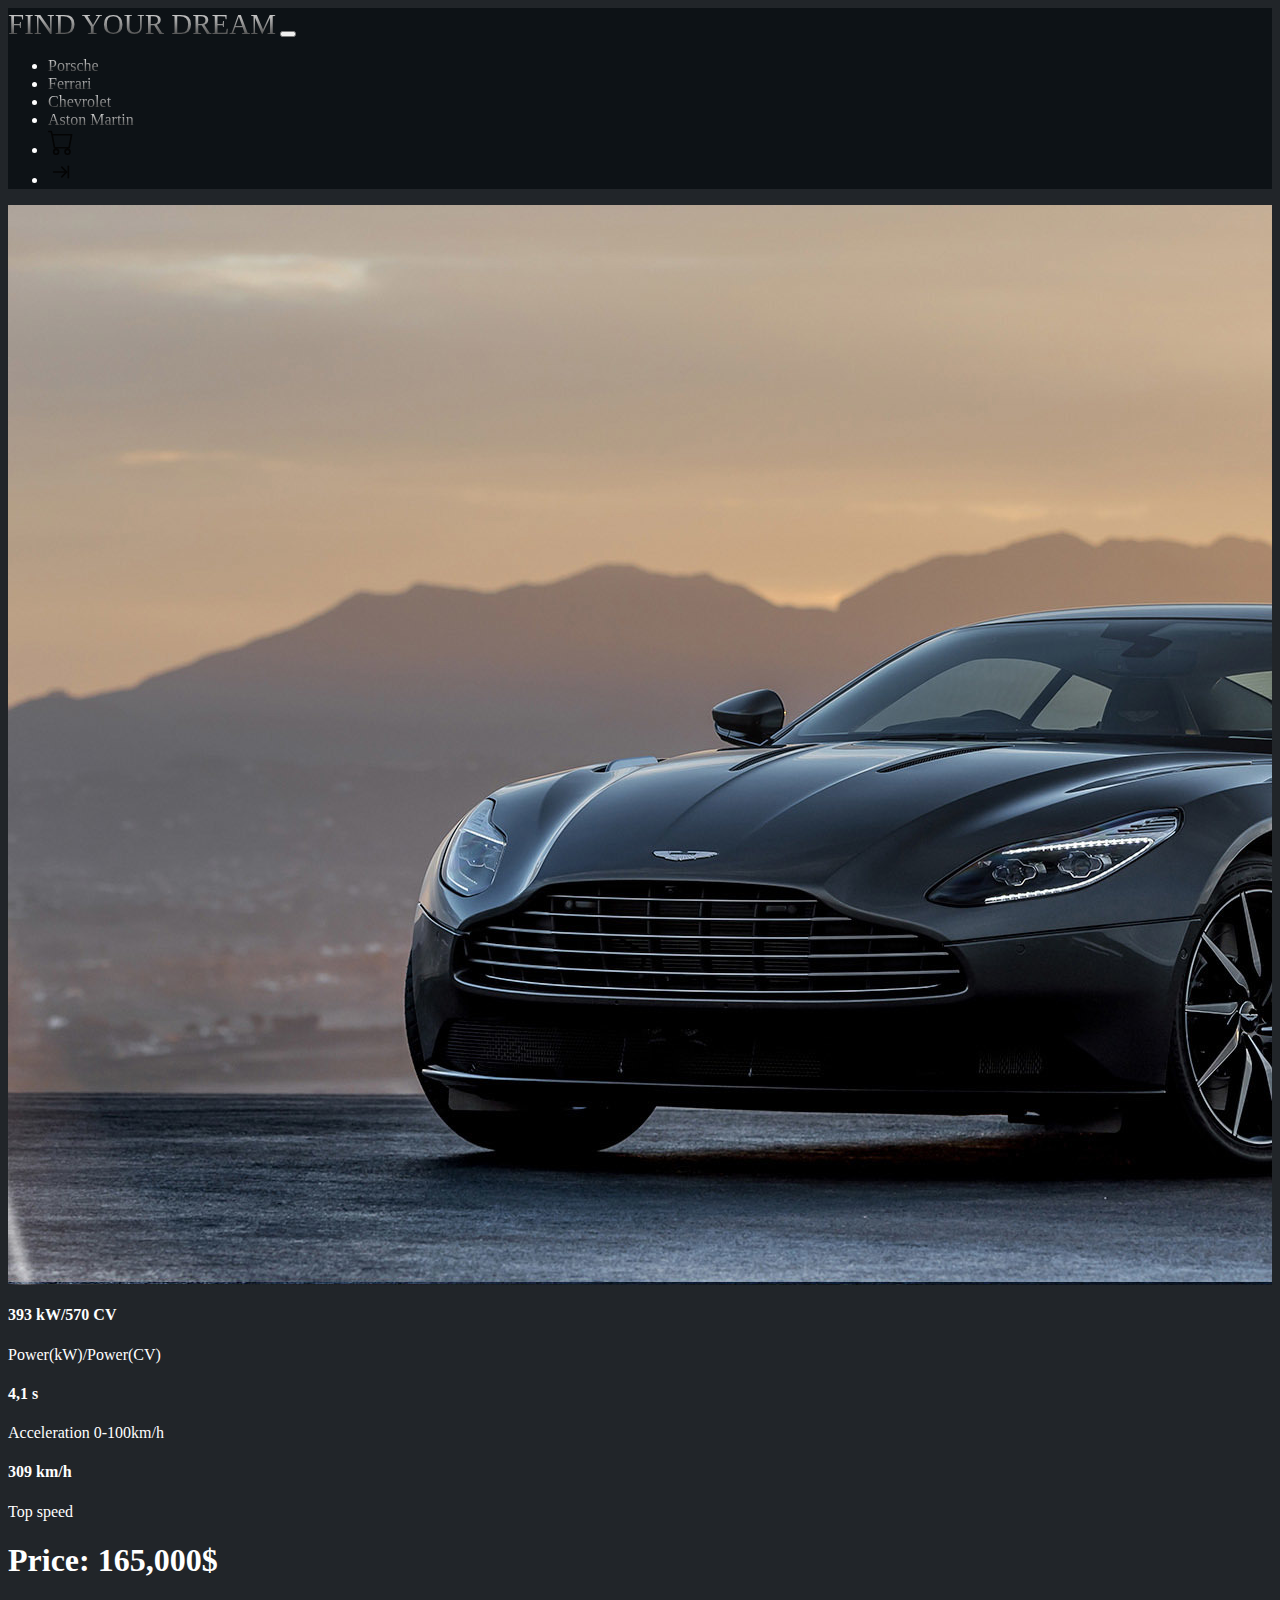
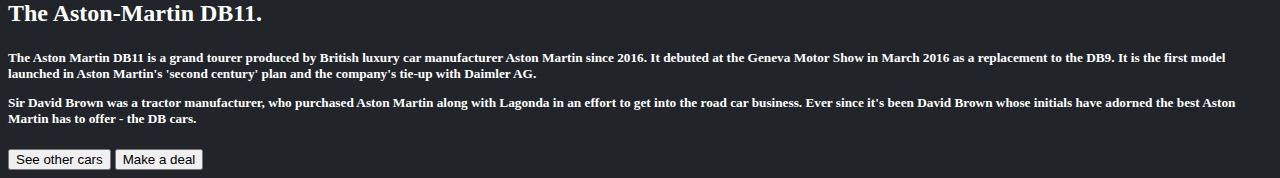
<file: astonMartin.html>
<!DOCTYPE html>
<html lang="en">
  <head>
    <meta charset="UTF-8" />
    <meta http-equiv="X-UA-Compatible" content="IE=edge" />
    <meta name="viewport" content="width=device-width, initial-scale=1.0" />
    <title>Aston Martin | Information | Find Your Dream</title>
    <link
      rel="icon"
      href="https://cdn-icons-png.flaticon.com/512/55/55216.png"
      type="image/x-icon"
    />
    <link
      href="https://cdn.jsdelivr.net/npm/bootstrap@5.2.1/dist/css/bootstrap.min.css"
      rel="stylesheet"
      integrity="sha384-iYQeCzEYFbKjA/T2uDLTpkwGzCiq6soy8tYaI1GyVh/UjpbCx/TYkiZhlZB6+fzT"
      crossorigin="anonymous"
    />
    <link rel="stylesheet" href="cars.css" />
    <link rel="stylesheet" href="class.css" />
  </head>
  <body>
    <nav class="navbar navbar-expand-lg navbar-dark">
      <div class="container fs-4">
        <a href="./index.html" class="navbar-brand">
          <span class="multicolortext">FIND YOUR DREAM</span>
        </a>

        <button
          class="navbar-toggler"
          type="button"
          data-bs-toggle="collapse"
          data-bs-target="#navmenu"
        >
          <span class="navbar-toggler-icon"></span>
        </button>

        <div class="collapse navbar-collapse" id="navmenu">
          <ul class="navbar-nav ms-auto">
            <li class="nav-item">
              <a href="#porsche" class="nav-link"
                ><span class="multicolornav">Porsche</span></a
              >
            </li>
            <li class="nav-item">
              <a href="#ferrari" class="nav-link"
                ><span class="multicolornav">Ferrari</span></a
              >
            </li>
            <li class="nav-item">
              <a href="#chevrolet" class="nav-link"
                ><span class="multicolornav">Chevrolet</span></a
              >
            </li>
            <li class="nav-item">
              <a href="#aston" class="nav-link"
                ><span class="multicolornav">Aston Martin</span></a
              >
            </li>
            <li class="nav-item px-2">
              <a href="./payment.html" class="nav-link">
                <svg
                  xmlns="http://www.w3.org/2000/svg"
                  width="26"
                  height="26"
                  fill="currentColor"
                  class="bi bi-cart"
                  viewBox="0 0 16 16"
                >
                  <path
                    d="M0 1.5A.5.5 0 0 1 .5 1H2a.5.5 0 0 1 .485.379L2.89 3H14.5a.5.5 0 0 1 .491.592l-1.5 8A.5.5 0 0 1 13 12H4a.5.5 0 0 1-.491-.408L2.01 3.607 1.61 2H.5a.5.5 0 0 1-.5-.5zM3.102 4l1.313 7h8.17l1.313-7H3.102zM5 12a2 2 0 1 0 0 4 2 2 0 0 0 0-4zm7 0a2 2 0 1 0 0 4 2 2 0 0 0 0-4zm-7 1a1 1 0 1 1 0 2 1 1 0 0 1 0-2zm7 0a1 1 0 1 1 0 2 1 1 0 0 1 0-2z"
                  />
                </svg>
              </a>
            </li>

            <li class="nav-item px-2">
              <a href="index.html" class="nav-link">
                <svg
                  xmlns="http://www.w3.org/2000/svg"
                  width="26"
                  height="26"
                  fill="currentColor"
                  class="bi bi-indent"
                  viewBox="0 0 16 16"
                >
                  <path
                    fill-rule="evenodd"
                    d="M3 8a.5.5 0 0 1 .5-.5h6.793L8.146 5.354a.5.5 0 1 1 .708-.708l3 3a.5.5 0 0 1 0 .708l-3 3a.5.5 0 0 1-.708-.708L10.293 8.5H3.5A.5.5 0 0 1 3 8Z"
                  />
                  <path
                    fill-rule="evenodd"
                    d="M12.5 4a.5.5 0 0 1 .5.5v7a.5.5 0 0 1-1 0v-7a.5.5 0 0 1 .5-.5Z"
                  />
                </svg>
              </a>
            </li>
          </ul>
        </div>
      </div>
    </nav>

    <div class="main">
      <div class="item">
        <img src="./images/aston.jpg" class="d-block w-100" />
      </div>
    </div>

    <div class="char text-light pt-2 fs-3">
      <div class="content d-flex justify-content-evenly flex-wrap gap-5">
        <div class="first text-center">
          <h4 class="text-danger fs-1">393 kW/570 CV</h4>
          Power(kW)/Power(CV)
        </div>
        <div class="second text-center">
          <h4 class="text-warning fs-1">4,1 s</h4>
          Acceleration 0-100km/h
        </div>
        <div class="third">
          <h4 class="text-info fs-1">309 km/h</h4>
          Top speed
        </div>
      </div>
      <h1 class="text-light m-4 pt-4">
        Price:<span class="text-success"> 165,000$</span>
      </h1>
    </div>
    <div class="someinfo m-4">
      <h2 class="text-light fw-bolder fst-italic pt-4">
        The Aston-Martin DB11.
      </h2>
      <h5 class="text-secondary">
        <p>
          The Aston Martin DB11 is a grand tourer produced by British luxury car
          manufacturer Aston Martin since 2016. It debuted at the Geneva Motor
          Show in March 2016 as a replacement to the DB9. It is the first model
          launched in Aston Martin's 'second century' plan and the company's
          tie-up with Daimler AG.
        </p>
        <p>
          Sir David Brown was a tractor manufacturer, who purchased Aston Martin
          along with Lagonda in an effort to get into the road car business.
          Ever since it's been David Brown whose initials have adorned the best
          Aston Martin has to offer - the DB cars.
        </p>
      </h5>

      <div class="navigation d-flex justify-content-center gap-4 m-5">
        <a href="./index.html"
          ><button type="button" class="btn btn-secondary btn-lg">
            See other cars
          </button></a
        >
        <a href="./payment.html"
          ><button type="button" class="btn btn-success btn-lg">
            Make a deal
          </button>
        </a>
      </div>
    </div>
    <script
      src="https://cdn.jsdelivr.net/npm/bootstrap@5.2.1/dist/js/bootstrap.bundle.min.js"
      integrity="sha384-u1OknCvxWvY5kfmNBILK2hRnQC3Pr17a+RTT6rIHI7NnikvbZlHgTPOOmMi466C8"
      crossorigin="anonymous"
    ></script>
  </body>
</html>
</file>
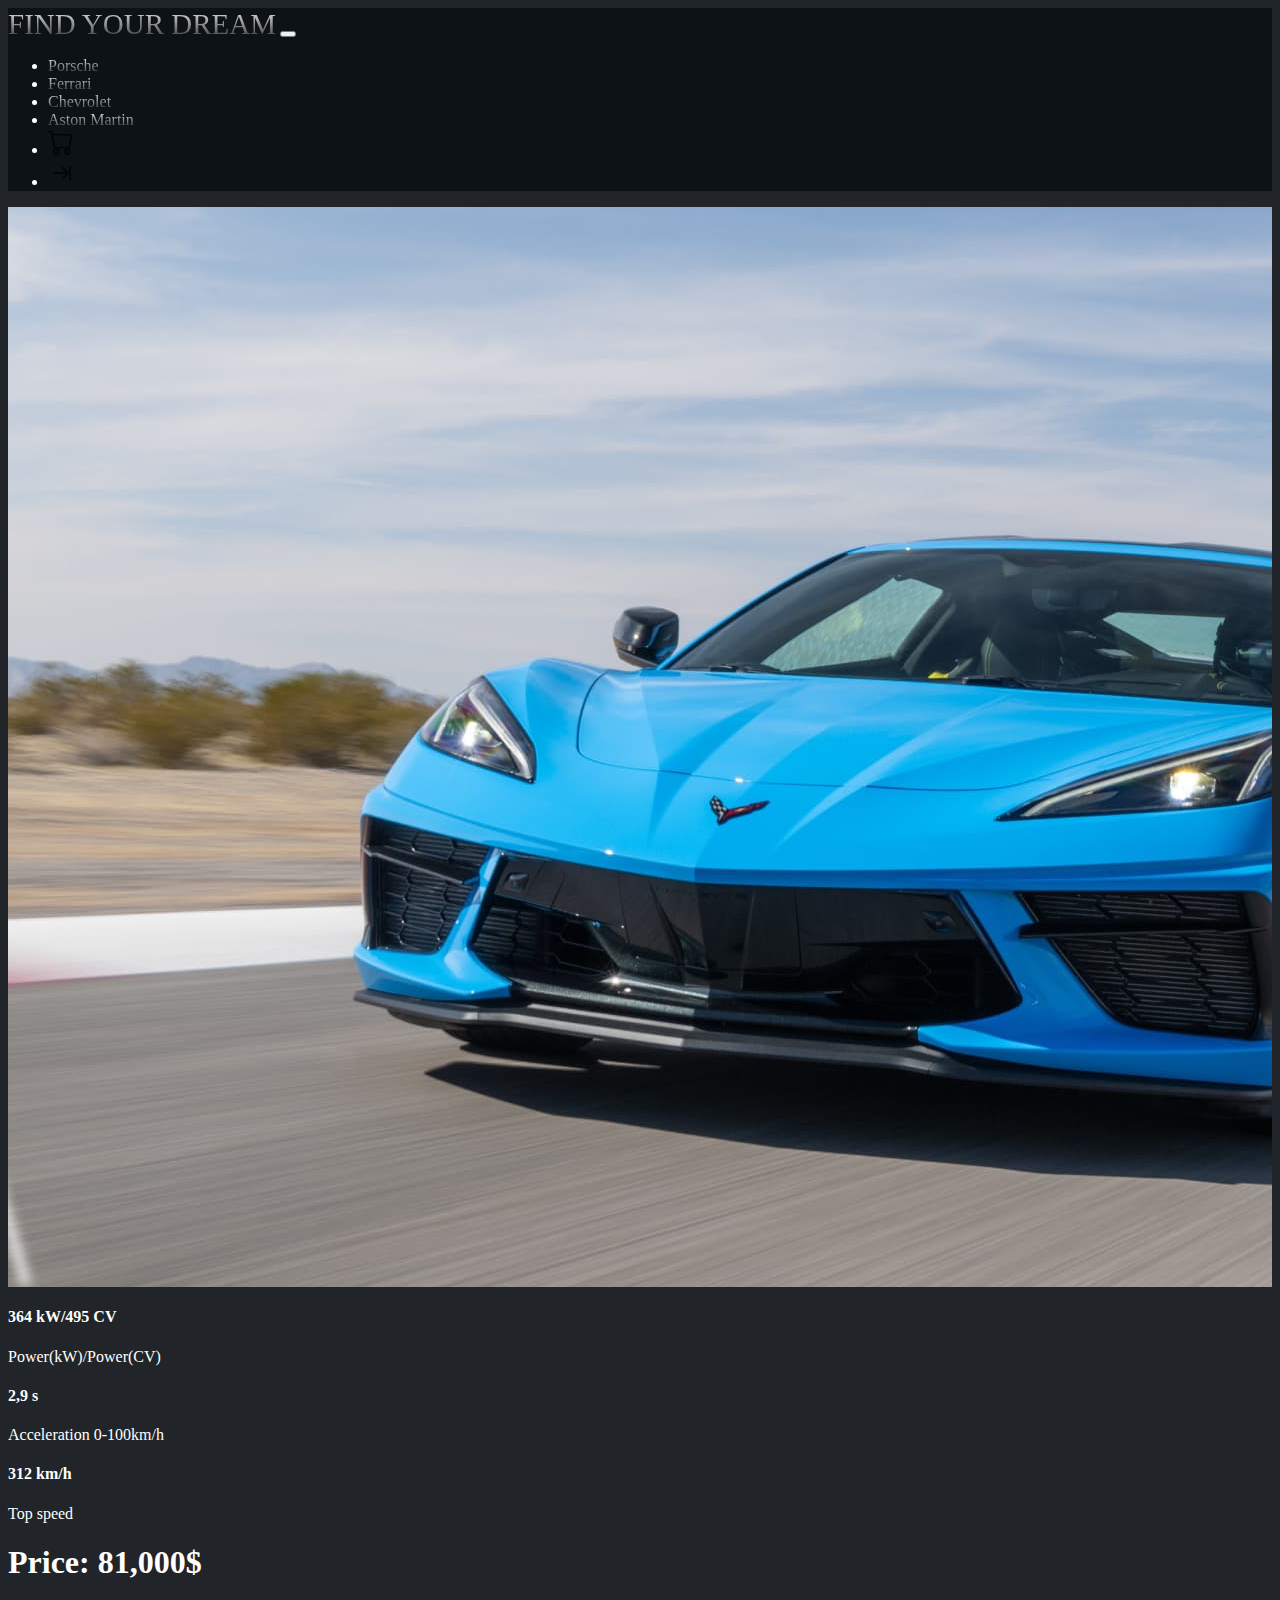
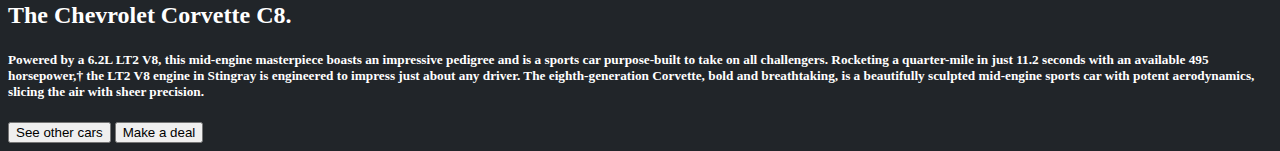
<file: corvette.html>
<!DOCTYPE html>
<html lang="en">
  <head>
    <meta charset="UTF-8" />
    <meta http-equiv="X-UA-Compatible" content="IE=edge" />
    <meta name="viewport" content="width=device-width, initial-scale=1.0" />
    <title>Corvette | Information</title>
    <link
      rel="icon"
      href="https://cdn-icons-png.flaticon.com/512/55/55216.png"
      type="image/x-icon"
    />
    <link
      href="https://cdn.jsdelivr.net/npm/bootstrap@5.2.1/dist/css/bootstrap.min.css"
      rel="stylesheet"
      integrity="sha384-iYQeCzEYFbKjA/T2uDLTpkwGzCiq6soy8tYaI1GyVh/UjpbCx/TYkiZhlZB6+fzT"
      crossorigin="anonymous"
    />
    <link rel="stylesheet" href="cars.css" />
    <link rel="stylesheet" href="class.css" />
  </head>
  <body>
    <nav class="navbar navbar-expand-lg navbar-dark">
      <div class="container fs-4">
        <a href="./index.html" class="navbar-brand">
          <span class="multicolortext">FIND YOUR DREAM</span>
        </a>

        <button
          class="navbar-toggler"
          type="button"
          data-bs-toggle="collapse"
          data-bs-target="#navmenu"
        >
          <span class="navbar-toggler-icon"></span>
        </button>

        <div class="collapse navbar-collapse" id="navmenu">
          <ul class="navbar-nav ms-auto">
            <li class="nav-item">
              <a href="#porsche" class="nav-link"
                ><span class="multicolornav">Porsche</span></a
              >
            </li>
            <li class="nav-item">
              <a href="#ferrari" class="nav-link"
                ><span class="multicolornav">Ferrari</span></a
              >
            </li>
            <li class="nav-item">
              <a href="#chevrolet" class="nav-link"
                ><span class="multicolornav">Chevrolet</span></a
              >
            </li>
            <li class="nav-item">
              <a href="#aston" class="nav-link"
                ><span class="multicolornav">Aston Martin</span></a
              >
            </li>
            <li class="nav-item px-2">
              <a href="./payment.html" class="nav-link">
                <svg
                  xmlns="http://www.w3.org/2000/svg"
                  width="26"
                  height="26"
                  fill="currentColor"
                  class="bi bi-cart"
                  viewBox="0 0 16 16"
                >
                  <path
                    d="M0 1.5A.5.5 0 0 1 .5 1H2a.5.5 0 0 1 .485.379L2.89 3H14.5a.5.5 0 0 1 .491.592l-1.5 8A.5.5 0 0 1 13 12H4a.5.5 0 0 1-.491-.408L2.01 3.607 1.61 2H.5a.5.5 0 0 1-.5-.5zM3.102 4l1.313 7h8.17l1.313-7H3.102zM5 12a2 2 0 1 0 0 4 2 2 0 0 0 0-4zm7 0a2 2 0 1 0 0 4 2 2 0 0 0 0-4zm-7 1a1 1 0 1 1 0 2 1 1 0 0 1 0-2zm7 0a1 1 0 1 1 0 2 1 1 0 0 1 0-2z"
                  />
                </svg>
              </a>
            </li>

            <li class="nav-item px-2">
              <a href="index.html" class="nav-link">
                <svg
                  xmlns="http://www.w3.org/2000/svg"
                  width="28"
                  height="28"
                  fill="currentColor"
                  class="bi bi-indent"
                  viewBox="0 0 16 16"
                >
                  <path
                    fill-rule="evenodd"
                    d="M3 8a.5.5 0 0 1 .5-.5h6.793L8.146 5.354a.5.5 0 1 1 .708-.708l3 3a.5.5 0 0 1 0 .708l-3 3a.5.5 0 0 1-.708-.708L10.293 8.5H3.5A.5.5 0 0 1 3 8Z"
                  />
                  <path
                    fill-rule="evenodd"
                    d="M12.5 4a.5.5 0 0 1 .5.5v7a.5.5 0 0 1-1 0v-7a.5.5 0 0 1 .5-.5Z"
                  />
                </svg>
              </a>
            </li>
          </ul>
        </div>
      </div>
    </nav>

    <div class="main">
      <div class="item">
        <img src="./images/c8.jpg" class="d-block w-100" />
      </div>
    </div>

    <div class="char text-light pt-2 fs-3">
      <div class="content d-flex justify-content-evenly flex-wrap gap-5">
        <div class="first text-center">
          <h4 class="text-danger fs-1">364 kW/495 CV</h4>
          Power(kW)/Power(CV)
        </div>
        <div class="second text-center">
          <h4 class="text-warning fs-1">2,9 s</h4>
          Acceleration 0-100km/h
        </div>
        <div class="third">
          <h4 class="text-info fs-1">312 km/h</h4>
          Top speed
        </div>
      </div>
      <h1 class="text-light m-4 pt-4">
        Price:<span class="text-success"> 81,000$</span>
      </h1>
    </div>
    <div class="someinfo m-4">
      <h2 class="text-light fw-bolder fst-italic pt-4">
        The Chevrolet Corvette C8.
      </h2>
      <h5 class="text-secondary">
        Powered by a 6.2L LT2 V8, this mid-engine masterpiece boasts an
        impressive pedigree and is a sports car purpose-built to take on all
        challengers. Rocketing a quarter-mile in just 11.2 seconds with an
        available 495 horsepower,† the LT2 V8 engine in Stingray is engineered
        to impress just about any driver. The eighth-generation Corvette, bold
        and breathtaking, is a beautifully sculpted mid-engine sports car with
        potent aerodynamics, slicing the air with sheer precision.
      </h5>

      <div class="navigation d-flex justify-content-center gap-4 m-5">
        <a href="./index.html"
          ><button type="button" class="btn btn-secondary btn-lg">
            See other cars
          </button></a
        >
        <a href="./payment.html"
          ><button type="button" class="btn btn-success btn-lg">
            Make a deal
          </button>
        </a>
      </div>
    </div>
    <script
      src="https://cdn.jsdelivr.net/npm/bootstrap@5.2.1/dist/js/bootstrap.bundle.min.js"
      integrity="sha384-u1OknCvxWvY5kfmNBILK2hRnQC3Pr17a+RTT6rIHI7NnikvbZlHgTPOOmMi466C8"
      crossorigin="anonymous"
    ></script>
  </body>
</html>
</file>
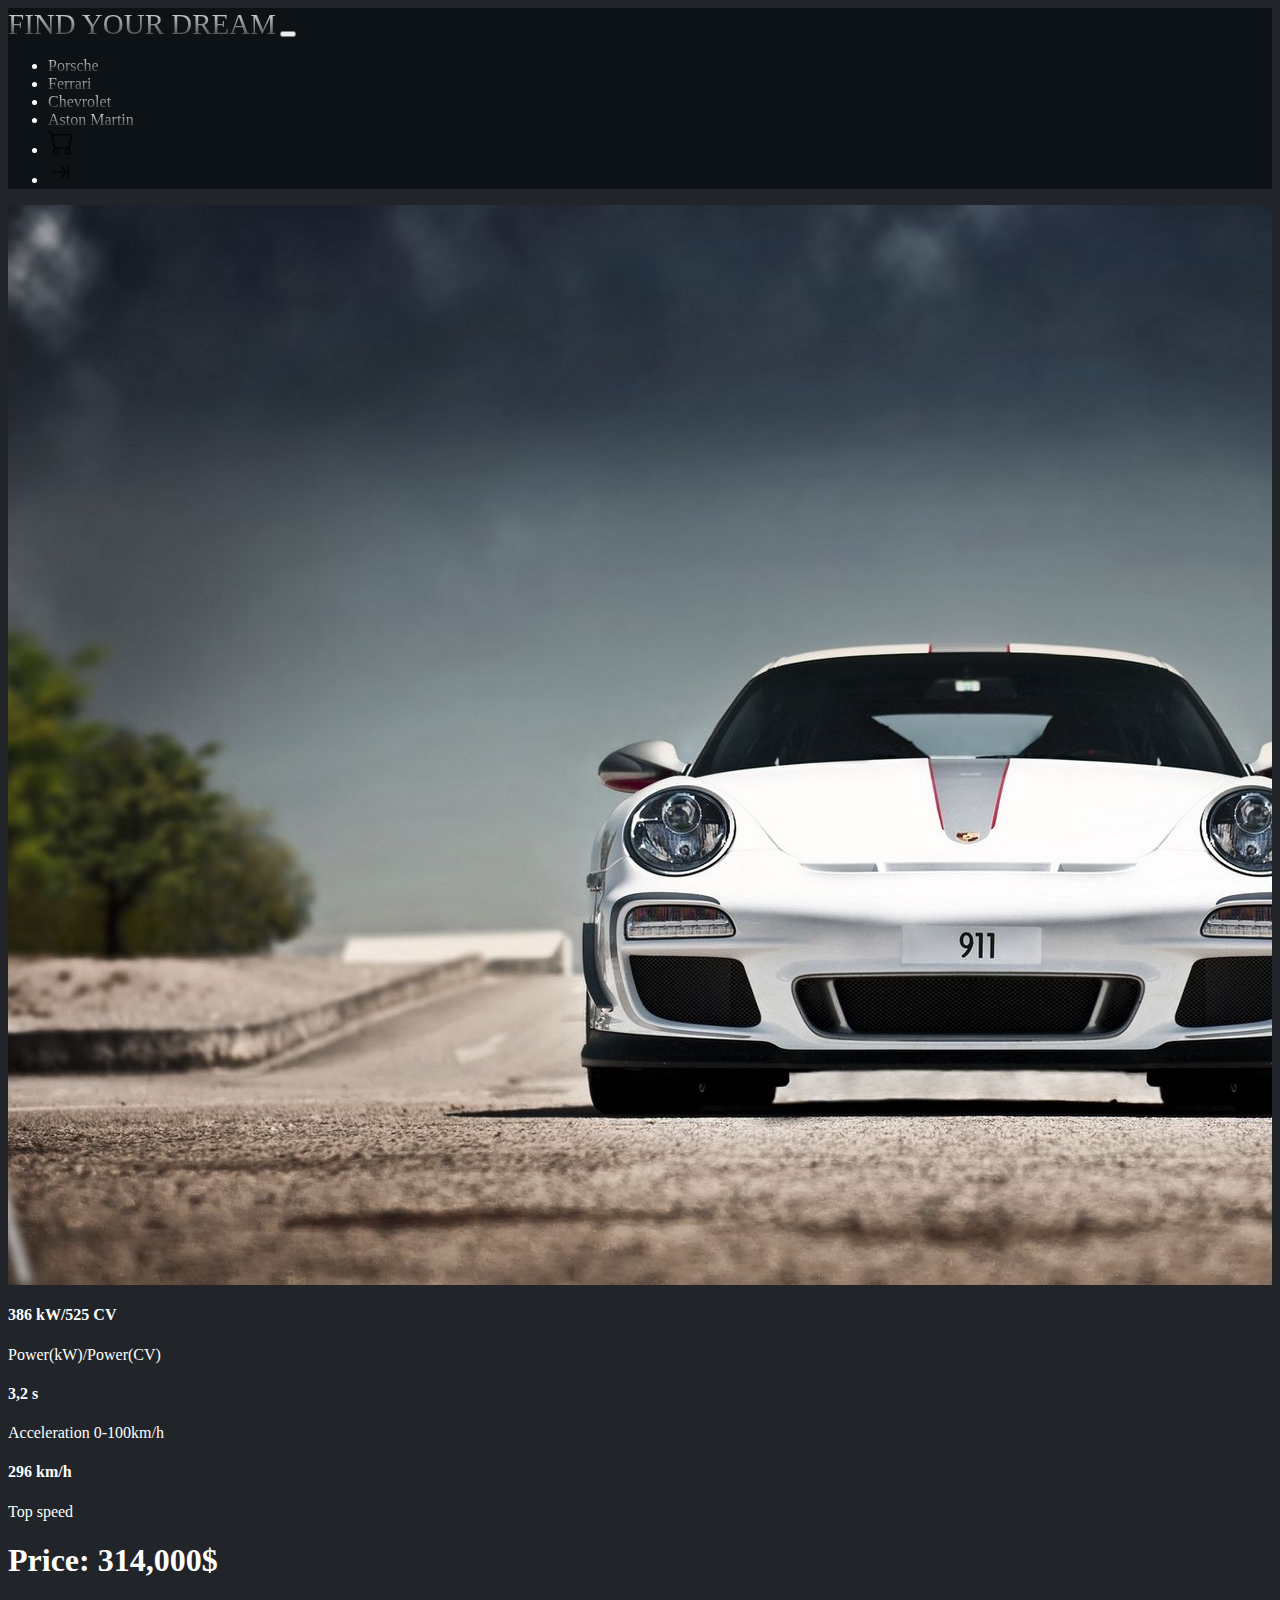
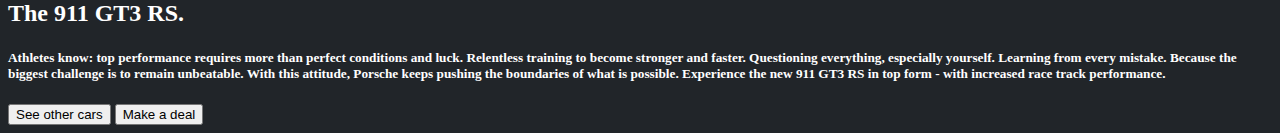
<file: porsche.html>
<!DOCTYPE html>
<html lang="en">
  <head>
    <meta charset="UTF-8" />
    <meta http-equiv="X-UA-Compatible" content="IE=edge" />
    <meta name="viewport" content="width=device-width, initial-scale=1.0" />
    <title>Porsche | Information</title>
    <link
      rel="icon"
      href="https://cdn-icons-png.flaticon.com/512/55/55216.png"
      type="image/x-icon"
    />
    <link
      href="https://cdn.jsdelivr.net/npm/bootstrap@5.2.1/dist/css/bootstrap.min.css"
      rel="stylesheet"
      integrity="sha384-iYQeCzEYFbKjA/T2uDLTpkwGzCiq6soy8tYaI1GyVh/UjpbCx/TYkiZhlZB6+fzT"
      crossorigin="anonymous"
    />
    <link rel="stylesheet" href="cars.css" />
    <link rel="stylesheet" href="class.css" />
  </head>
  <body>
    <nav class="navbar navbar-expand-lg navbar-dark">
      <div class="container fs-4">
        <a href="./index.html" class="navbar-brand">
          <span class="multicolortext">FIND YOUR DREAM</span>
        </a>

        <button
          class="navbar-toggler"
          type="button"
          data-bs-toggle="collapse"
          data-bs-target="#navmenu"
        >
          <span class="navbar-toggler-icon"></span>
        </button>

        <div class="collapse navbar-collapse" id="navmenu">
          <ul class="navbar-nav ms-auto">
            <li class="nav-item">
              <a href="#porsche" class="nav-link"
                ><span class="multicolornav">Porsche</span></a
              >
            </li>
            <li class="nav-item">
              <a href="#ferrari" class="nav-link"
                ><span class="multicolornav">Ferrari</span></a
              >
            </li>
            <li class="nav-item">
              <a href="#chevrolet" class="nav-link"
                ><span class="multicolornav">Chevrolet</span></a
              >
            </li>
            <li class="nav-item">
              <a href="#aston" class="nav-link"
                ><span class="multicolornav">Aston Martin</span></a
              >
            </li>
            <li class="nav-item px-2">
              <a href="./payment.html" class="nav-link">
                <svg
                  xmlns="http://www.w3.org/2000/svg"
                  width="26"
                  height="26"
                  fill="currentColor"
                  class="bi bi-cart"
                  viewBox="0 0 16 16"
                >
                  <path
                    d="M0 1.5A.5.5 0 0 1 .5 1H2a.5.5 0 0 1 .485.379L2.89 3H14.5a.5.5 0 0 1 .491.592l-1.5 8A.5.5 0 0 1 13 12H4a.5.5 0 0 1-.491-.408L2.01 3.607 1.61 2H.5a.5.5 0 0 1-.5-.5zM3.102 4l1.313 7h8.17l1.313-7H3.102zM5 12a2 2 0 1 0 0 4 2 2 0 0 0 0-4zm7 0a2 2 0 1 0 0 4 2 2 0 0 0 0-4zm-7 1a1 1 0 1 1 0 2 1 1 0 0 1 0-2zm7 0a1 1 0 1 1 0 2 1 1 0 0 1 0-2z"
                  />
                </svg>
              </a>
            </li>

            <li class="nav-item px-2">
              <a href="index.html" class="nav-link">
                <svg
                  xmlns="http://www.w3.org/2000/svg"
                  width="26"
                  height="26"
                  fill="currentColor"
                  class="bi bi-indent"
                  viewBox="0 0 16 16"
                >
                  <path
                    fill-rule="evenodd"
                    d="M3 8a.5.5 0 0 1 .5-.5h6.793L8.146 5.354a.5.5 0 1 1 .708-.708l3 3a.5.5 0 0 1 0 .708l-3 3a.5.5 0 0 1-.708-.708L10.293 8.5H3.5A.5.5 0 0 1 3 8Z"
                  />
                  <path
                    fill-rule="evenodd"
                    d="M12.5 4a.5.5 0 0 1 .5.5v7a.5.5 0 0 1-1 0v-7a.5.5 0 0 1 .5-.5Z"
                  />
                </svg>
              </a>
            </li>
          </ul>
        </div>
      </div>
    </nav>

    <div class="main">
      <div class="item">
        <img src="./images/porsche_911.jpg" class="d-block w-100" />
      </div>
    </div>

    <div class="char text-light pt-2 fs-3">
      <div class="content d-flex justify-content-evenly flex-wrap gap-5">
        <div class="first text-center">
          <h4 class="text-danger fs-1">386 kW/525 CV</h4>
          Power(kW)/Power(CV)
        </div>
        <div class="second text-center">
          <h4 class="text-warning fs-1">3,2 s</h4>
          Acceleration 0-100km/h
        </div>
        <div class="third">
          <h4 class="text-info fs-1">296 km/h</h4>
          Top speed
        </div>
      </div>
      <h1 class="text-light m-4 pt-4">
        Price:<span class="text-success"> 314,000$</span>
      </h1>
    </div>
    <div class="someinfo m-4">
      <h2 class="text-light fw-bolder fst-italic pt-4">The 911 GT3 RS.</h2>
      <h5 class="text-secondary">
        Athletes know: top performance requires more than perfect conditions and
        luck. Relentless training to become stronger and faster. Questioning
        everything, especially yourself. Learning from every mistake. Because
        the biggest challenge is to remain unbeatable. With this attitude,
        Porsche keeps pushing the boundaries of what is possible. Experience the
        new 911 GT3 RS in top form - with increased race track performance.
      </h5>

      <div class="navigation d-flex justify-content-center gap-4 m-5">
        <a href="./index.html"
          ><button type="button" class="btn btn-secondary btn-lg">
            See other cars
          </button></a
        >
        <a href="./payment.html"
          ><button type="button" class="btn btn-success btn-lg text-lg-center">
            Make a deal
          </button>
        </a>
      </div>
    </div>
    <script
      src="https://cdn.jsdelivr.net/npm/bootstrap@5.2.1/dist/js/bootstrap.bundle.min.js"
      integrity="sha384-u1OknCvxWvY5kfmNBILK2hRnQC3Pr17a+RTT6rIHI7NnikvbZlHgTPOOmMi466C8"
      crossorigin="anonymous"
    ></script>
  </body>
</html>
</file>
<file: cars.css>
body {
  background-color: #212529;
}
.text {
  position: absolute;
  text-align: center;
  left: 0;
  right: 0;
  top: 20px;
}

.multicolortext {
  background-image: linear-gradient(#eee, #333);
  -webkit-background-clip: text;
  -moz-background-clip: text;
  background-clip: text;
  color: transparent;
}
</file>
<file: class.css>
body {
  /* background-color: #0d1216; */
  background-color: #212529;
  color: white;
}

.navbar {
  background-color: #0d1216;
}

.multicolortext {
  background-image: linear-gradient(#eee, #333);
  -webkit-background-clip: text;
  -moz-background-clip: text;
  background-clip: text;
  color: transparent;
  font-size: 29px;
}

.multicolornav {
  background-image: linear-gradient(#eee, #333);
  -webkit-background-clip: text;
  -moz-background-clip: text;
  background-clip: text;
  color: transparent;
}

a {
  text-decoration: none;
  color: #040404;
}

.item {
  position: relative;
  display: flex;
  align-items: flex-start;
}

.item {
  background-color: transparent;
  color: #fff;
  font-weight: 400;
  font-size: 24px;
  text-transform: uppercase;
  transform: translate(0);
  overflow: hidden;
  cursor: pointer;
  width: 100%;
  transition: 1s;
}
.item:hover {
  transform: scale(0.98);
  outline: 1.5px solid green;
}
.item::before {
  content: "";
  position: absolute;
  background: #fff;
  width: 8px;
  top: -20px;
  bottom: -20px;
  left: -140px;
  transform: rotate(-16deg);
  filter: blur(6px);
}
.item:hover::before {
  left: calc(120% + 16px);
  transition: 1.2s;
}
.text {
  position: absolute;
  text-align: center;
  left: 0;
  right: 0;
  top: 20px;
}

.text-cheese {
  background-image: linear-gradient(white, #212529);
  -webkit-background-clip: text;
  -moz-background-clip: text;
  background-clip: text;
  color: transparent;
  font-size: 48px;
}
.text-ferrari {
  background-image: linear-gradient(to left, green, #212529, red);
  -webkit-background-clip: text;
  -moz-background-clip: text;
  background-clip: text;
  color: transparent;
  -webkit-text-stroke: 0.1px black;
  font-size: 48px;
}
.text-chevrolet {
  background-image: linear-gradient(blue, white, grey);
  -webkit-background-clip: text;
  -moz-background-clip: text;
  background-clip: text;
  color: transparent;
  -webkit-text-stroke: 0.1px black;
  font-size: 48px;
}

.text-aston {
  background-image: linear-gradient(#212529, #212529, #212529, lime);
  -webkit-background-clip: text;
  -moz-background-clip: text;
  background-clip: text;
  color: transparent;
  font-size: 48px;
}

.footer {
  background-color: #0d1216;
}
@media screen and (min-width: 201px) and (max-width: 576px) {
  .text-cheese {
    padding-top: 0;
    font-size: 34px;
  }
  .btnNone {
    display: none;
  }
  .btn {
    white-space: nowrap;
  }
  .text-chevrolet {
    padding-top: 0;
    font-size: 34px;
  }
  .text-aston {
    padding-top: 0;
    font-size: 34px;
  }
  .text-ferrari {
    padding-top: 0;
    font-size: 34px;
  }
  .multicolortext {
    font-size: 24px;
    margin: 15px;
  }
}
</file>
